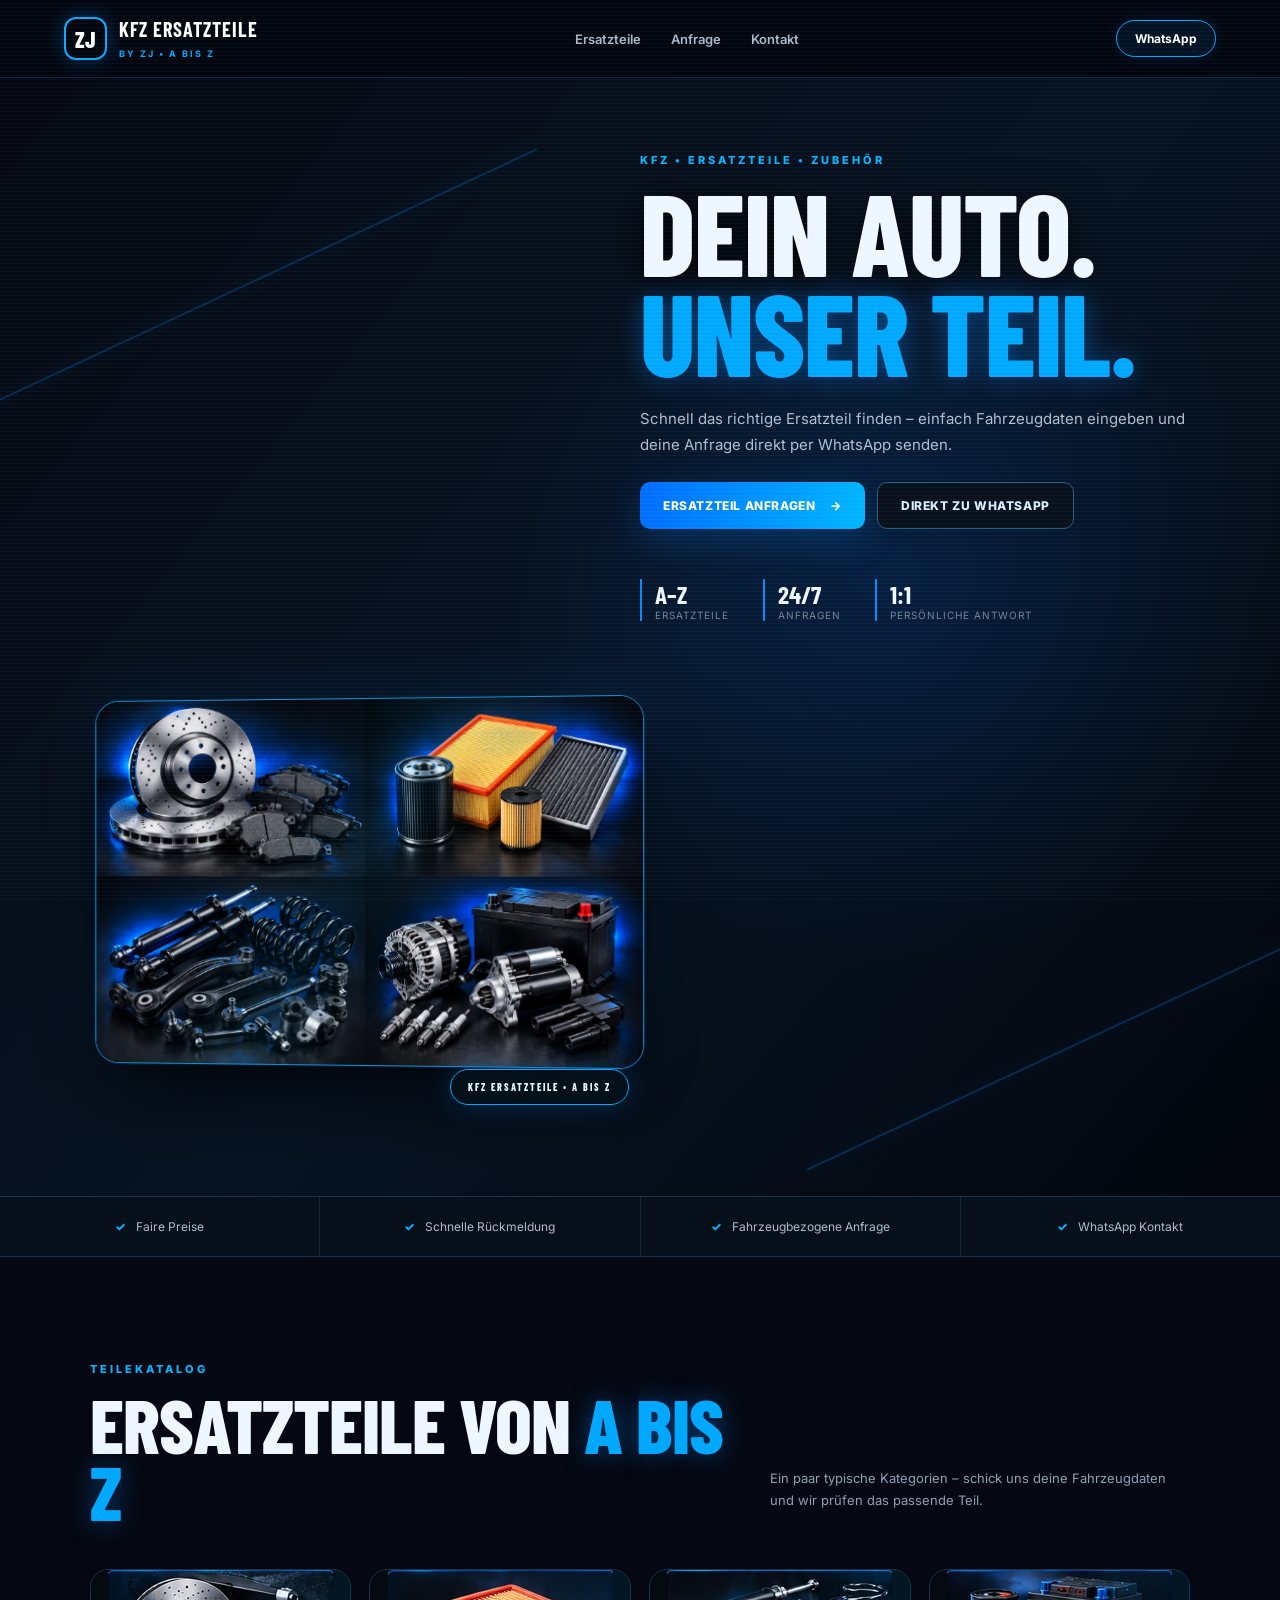
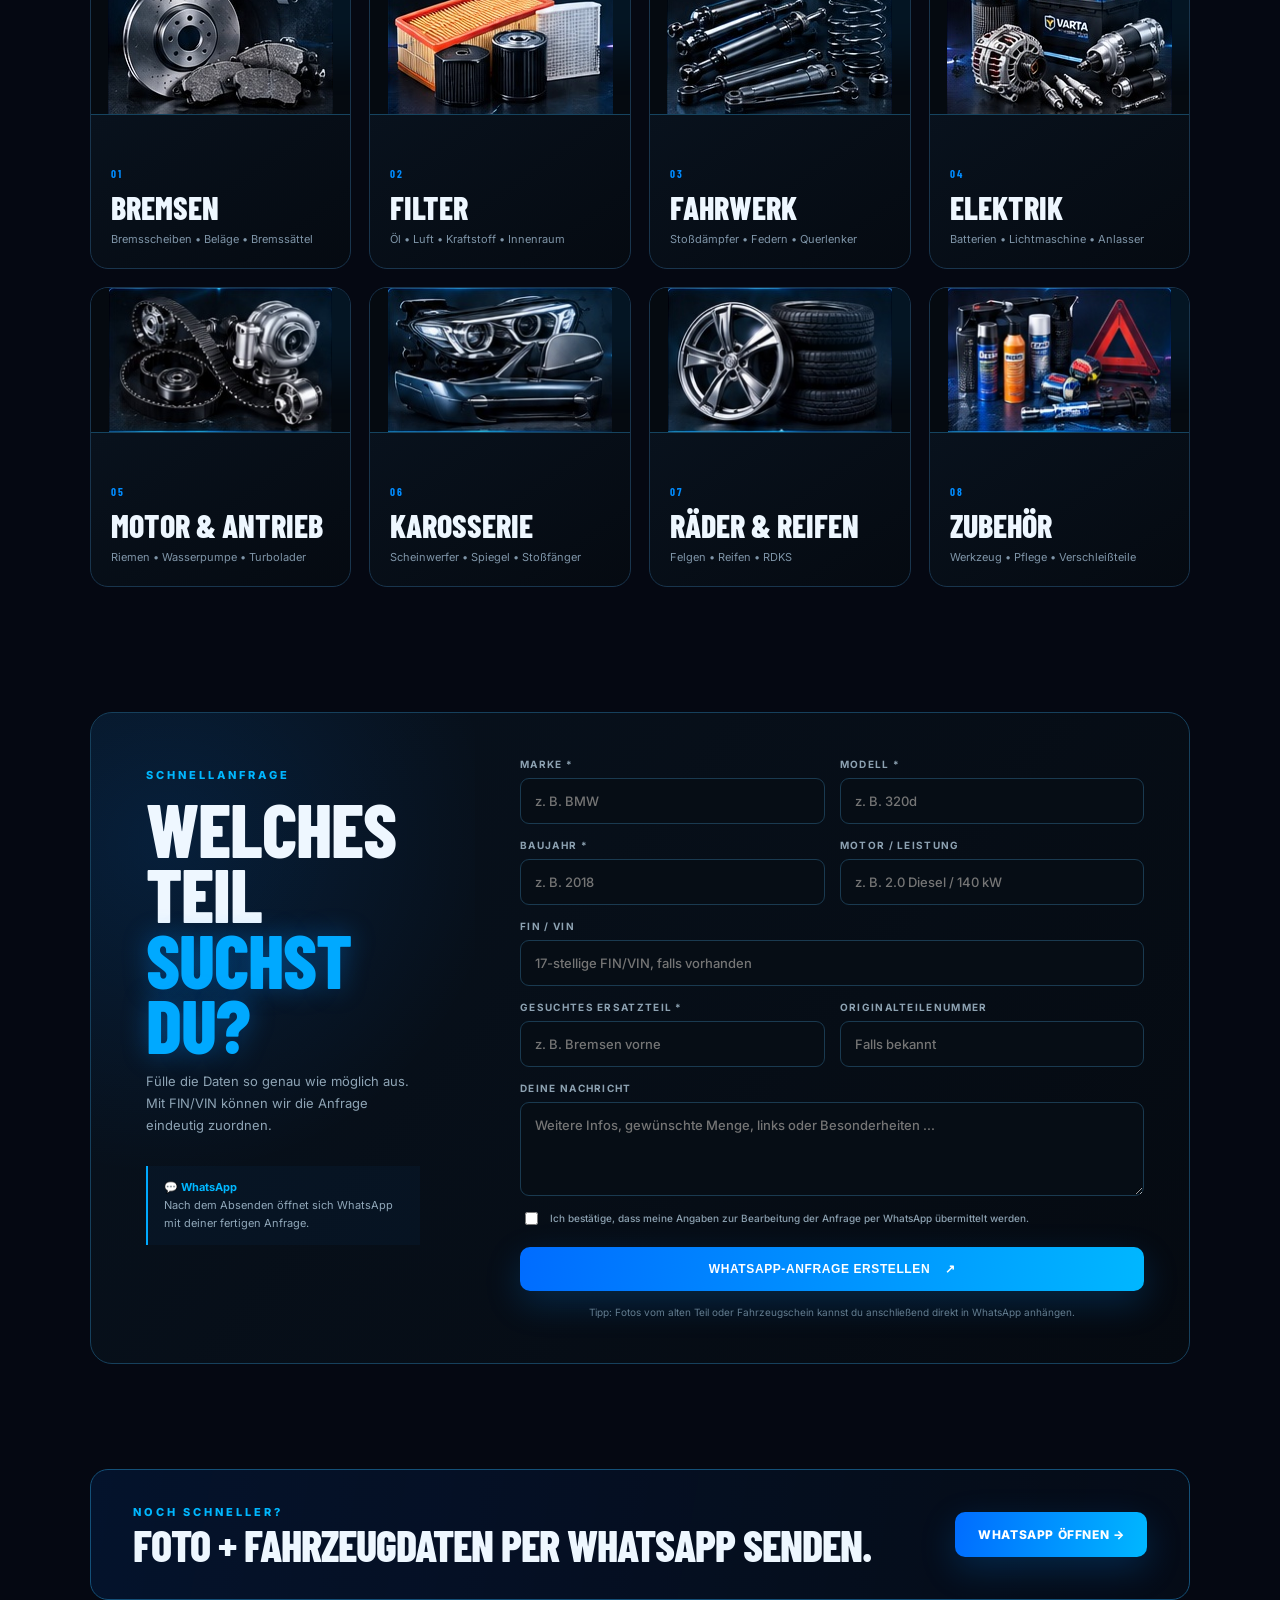
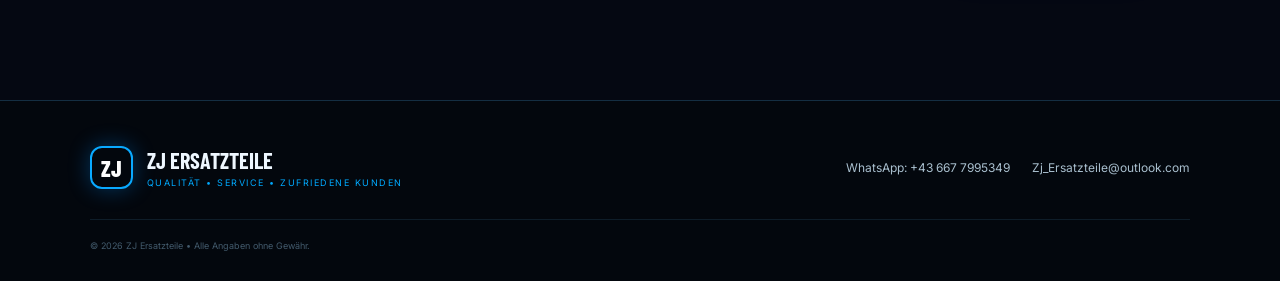
<file: index.html>
<!DOCTYPE html>
<html lang="de">
<head>
  <meta charset="UTF-8">
  <meta name="viewport" content="width=device-width, initial-scale=1.0">
  <meta name="description" content="ZJ Ersatzteile – günstige und zuverlässige KFZ-Ersatzteile. Anfrage per WhatsApp.">
  <title>ZJ Ersatzteile | KFZ-Ersatzteile von A bis Z</title>

  <link rel="preconnect" href="https://fonts.googleapis.com">
  <link rel="preconnect" href="https://fonts.gstatic.com" crossorigin>
  <link href="https://fonts.googleapis.com/css2?family=Barlow+Condensed:wght@500;600;700;800&family=Inter:wght@400;500;600;700&display=swap" rel="stylesheet">

  <link rel="stylesheet" href="style.css">
</head>

<body>

  <div class="scanlines"></div>

  <header class="site-header">
    <a class="brand" href="#start" aria-label="ZJ Ersatzteile Startseite">
      <span class="brand-mark">ZJ</span>
      <span>
        <strong>KFZ ERSATZTEILE</strong>
        <small>BY ZJ • A BIS Z</small>
      </span>
    </a>

    <nav>
      <a href="#teile">Ersatzteile</a>
      <a href="#anfrage">Anfrage</a>
      <a href="#kontakt">Kontakt</a>
    </nav>

    <a class="header-wa"
       href="https://wa.me/436677995349"
       target="_blank"
       rel="noopener">
      WhatsApp
    </a>
  </header>


  <main id="start">

    <section class="hero">

      <div class="hero-glow"></div>

      <div class="hero-copy">
        <p class="eyebrow">KFZ • ERSATZTEILE • ZUBEHÖR</p>

        <h1>
          DEIN AUTO.<br>
          <span>UNSER TEIL.</span>
        </h1>

        <p class="hero-text">
          Schnell das richtige Ersatzteil finden – einfach Fahrzeugdaten
          eingeben und deine Anfrage direkt per WhatsApp senden.
        </p>

        <div class="hero-actions">
          <a class="btn btn-primary" href="#anfrage">
            Ersatzteil anfragen <span>→</span>
          </a>

          <a class="btn btn-ghost"
             href="https://wa.me/436677995349"
             target="_blank"
             rel="noopener">
            Direkt zu WhatsApp
          </a>
        </div>

        <div class="hero-stats">
          <div>
            <b>A–Z</b>
            <span>Ersatzteile</span>
          </div>

          <div>
            <b>24/7</b>
            <span>Anfragen</span>
          </div>

          <div>
            <b>1:1</b>
            <span>Persönliche Antwort</span>
          </div>
        </div>
      </div>


      <!-- HAUPTBILD -->
      <div class="hero-art hero-showcase"
           aria-label="Original wirkende KFZ-Ersatzteile">

        <div class="showcase-frame">

          <!-- KORRIGIERT: Bild liegt im Hauptverzeichnis -->
          <img
            src="ersatzteile-showcase.png"
            alt="KFZ Ersatzteile: Bremsscheiben, Bremsbeläge, Filter, Fahrwerk, Batterie, Lichtmaschine und Anlasser">

          <div class="showcase-glow"></div>
        </div>

        <div class="showcase-label">
          KFZ ERSATZTEILE • A BIS Z
        </div>

      </div>

    </section>


    <section class="trust-row">
      <div><span>✓</span> Faire Preise</div>
      <div><span>✓</span> Schnelle Rückmeldung</div>
      <div><span>✓</span> Fahrzeugbezogene Anfrage</div>
      <div><span>✓</span> WhatsApp Kontakt</div>
    </section>


    <section id="teile" class="section">

      <div class="section-head">

        <div>
          <p class="eyebrow">TEILEKATALOG</p>

          <h2>
            Ersatzteile von <span>A bis Z</span>
          </h2>
        </div>

        <p>
          Ein paar typische Kategorien – schick uns deine Fahrzeugdaten
          und wir prüfen das passende Teil.
        </p>

      </div>


      <div class="parts-grid parts-grid-real">


        <!-- 01 BREMSEN -->
        <article class="part-tile real-part">

          <a class="real-photo"
             href="bremsen.jpg"
             target="_blank"
             rel="noopener">

            <img
              src="bremsen.jpg"
              alt="Bremsen Ersatzteile"
              loading="lazy"
              decoding="async">

          </a>

          <div>
            <span>01</span>
            <h3>Bremsen</h3>
            <p>Bremsscheiben • Beläge • Bremssättel</p>
          </div>

        </article>


        <!-- 02 FILTER -->
        <article class="part-tile real-part">

          <a class="real-photo"
             href="filter.jpg"
             target="_blank"
             rel="noopener">

            <img
              src="filter.jpg"
              alt="Filter Ersatzteile"
              loading="lazy"
              decoding="async">

          </a>

          <div>
            <span>02</span>
            <h3>Filter</h3>
            <p>Öl • Luft • Kraftstoff • Innenraum</p>
          </div>

        </article>


        <!-- 03 FAHRWERK -->
        <article class="part-tile real-part">

          <a class="real-photo"
             href="fahrwerk.jpg"
             target="_blank"
             rel="noopener">

            <img
              src="fahrwerk.jpg"
              alt="Fahrwerk Ersatzteile"
              loading="lazy"
              decoding="async">

          </a>

          <div>
            <span>03</span>
            <h3>Fahrwerk</h3>
            <p>Stoßdämpfer • Federn • Querlenker</p>
          </div>

        </article>


        <!-- 04 ELEKTRIK -->
        <article class="part-tile real-part">

          <a class="real-photo"
             href="elektrik.jpg"
             target="_blank"
             rel="noopener">

            <img
              src="elektrik.jpg"
              alt="Elektrik Ersatzteile"
              loading="lazy"
              decoding="async">

          </a>

          <div>
            <span>04</span>
            <h3>Elektrik</h3>
            <p>Batterien • Lichtmaschine • Anlasser</p>
          </div>

        </article>


        <!-- 05 MOTOR -->
        <article class="part-tile real-part">

          <a class="real-photo"
             href="motor-antrieb.jpg"
             target="_blank"
             rel="noopener">

            <img
              src="motor-antrieb.jpg"
              alt="Motor und Antrieb Ersatzteile"
              loading="lazy"
              decoding="async">

          </a>

          <div>
            <span>05</span>
            <h3>Motor &amp; Antrieb</h3>
            <p>Riemen • Wasserpumpe • Turbolader</p>
          </div>

        </article>


        <!-- 06 KAROSSERIE -->
        <article class="part-tile real-part">

          <a class="real-photo"
             href="karosserie.jpg"
             target="_blank"
             rel="noopener">

            <img
              src="karosserie.jpg"
              alt="Karosserie Ersatzteile"
              loading="lazy"
              decoding="async">

          </a>

          <div>
            <span>06</span>
            <h3>Karosserie</h3>
            <p>Scheinwerfer • Spiegel • Stoßfänger</p>
          </div>

        </article>


        <!-- 07 RÄDER -->
        <article class="part-tile real-part">

          <a class="real-photo"
             href="raeder-reifen.jpg"
             target="_blank"
             rel="noopener">

            <img
              src="raeder-reifen.jpg"
              alt="Räder und Reifen Ersatzteile"
              loading="lazy"
              decoding="async">

          </a>

          <div>
            <span>07</span>
            <h3>Räder &amp; Reifen</h3>
            <p>Felgen • Reifen • RDKS</p>
          </div>

        </article>


        <!-- 08 ZUBEHÖR -->
        <article class="part-tile real-part">

          <a class="real-photo"
             href="zubehoer.jpg"
             target="_blank"
             rel="noopener">

            <img
              src="zubehoer.jpg"
              alt="Zubehör Ersatzteile"
              loading="lazy"
              decoding="async">

          </a>

          <div>
            <span>08</span>
            <h3>Zubehör</h3>
            <p>Werkzeug • Pflege • Verschleißteile</p>
          </div>

        </article>

      </div>

    </section>


    <section id="anfrage" class="section request-section">

      <div class="request-panel">

        <div class="request-intro">

          <p class="eyebrow">SCHNELLANFRAGE</p>

          <h2>
            Welches Teil<br>
            <span>suchst du?</span>
          </h2>

          <p>
            Fülle die Daten so genau wie möglich aus.
            Mit FIN/VIN können wir die Anfrage eindeutig zuordnen.
          </p>

          <div class="mini-note">
            <b>💬 WhatsApp</b><br>
            Nach dem Absenden öffnet sich WhatsApp mit deiner fertigen Anfrage.
          </div>

        </div>


        <form id="partForm" class="request-form">

          <div class="form-row">

            <label>
              Marke *
              <input
                name="marke"
                required
                placeholder="z. B. BMW">
            </label>

            <label>
              Modell *
              <input
                name="modell"
                required
                placeholder="z. B. 320d">
            </label>

          </div>


          <div class="form-row">

            <label>
              Baujahr *
              <input
                name="baujahr"
                required
                inputmode="numeric"
                maxlength="4"
                placeholder="z. B. 2018">
            </label>

            <label>
              Motor / Leistung
              <input
                name="motor"
                placeholder="z. B. 2.0 Diesel / 140 kW">
            </label>

          </div>


          <label>
            FIN / VIN
            <input
              name="vin"
              maxlength="17"
              placeholder="17-stellige FIN/VIN, falls vorhanden">
          </label>


          <div class="form-row">

            <label>
              Gesuchtes Ersatzteil *
              <input
                name="teil"
                required
                placeholder="z. B. Bremsen vorne">
            </label>

            <label>
              Originalteilenummer
              <input
                name="teilenummer"
                placeholder="Falls bekannt">
            </label>

          </div>


          <label>
            Deine Nachricht

            <textarea
              name="nachricht"
              rows="4"
              placeholder="Weitere Infos, gewünschte Menge, links oder Besonderheiten ..."></textarea>
          </label>


          <label class="check">

            <input type="checkbox" required>

            Ich bestätige, dass meine Angaben zur Bearbeitung
            der Anfrage per WhatsApp übermittelt werden.

          </label>


          <button
            class="btn btn-primary submit-btn"
            type="submit">

            WhatsApp-Anfrage erstellen <span>↗</span>

          </button>


          <p class="form-hint">
            Tipp: Fotos vom alten Teil oder Fahrzeugschein kannst du
            anschließend direkt in WhatsApp anhängen.
          </p>

        </form>

      </div>

    </section>


    <section class="cta-band">

      <div>

        <p class="eyebrow">NOCH SCHNELLER?</p>

        <h2>
          Foto + Fahrzeugdaten per WhatsApp senden.
        </h2>

      </div>

      <a
        class="btn btn-primary"
        href="https://wa.me/436677995349?text=Hallo%20ZJ%20Ersatzteile%2C%20ich%20suche%20ein%20KFZ-Ersatzteil."
        target="_blank"
        rel="noopener">

        WhatsApp öffnen →

      </a>

    </section>

  </main>


  <footer id="kontakt">

    <div class="footer-brand">

      <div class="brand-mark">
        ZJ
      </div>

      <div>
        <strong>ZJ ERSATZTEILE</strong>
        <span>QUALITÄT • SERVICE • ZUFRIEDENE KUNDEN</span>
      </div>

    </div>


    <div class="footer-contact">

      <a
        href="https://wa.me/436677995349"
        target="_blank"
        rel="noopener">

        WhatsApp: +43 667 7995349

      </a>

      <a href="mailto:Zj_Ersatzteile@outlook.com">
        Zj_Ersatzteile@outlook.com
      </a>

    </div>


    <p class="copyright">
      © 2026 ZJ Ersatzteile • Alle Angaben ohne Gewähr.
    </p>

  </footer>


  <script src="script.js"></script>

</body>
</html>
</file>
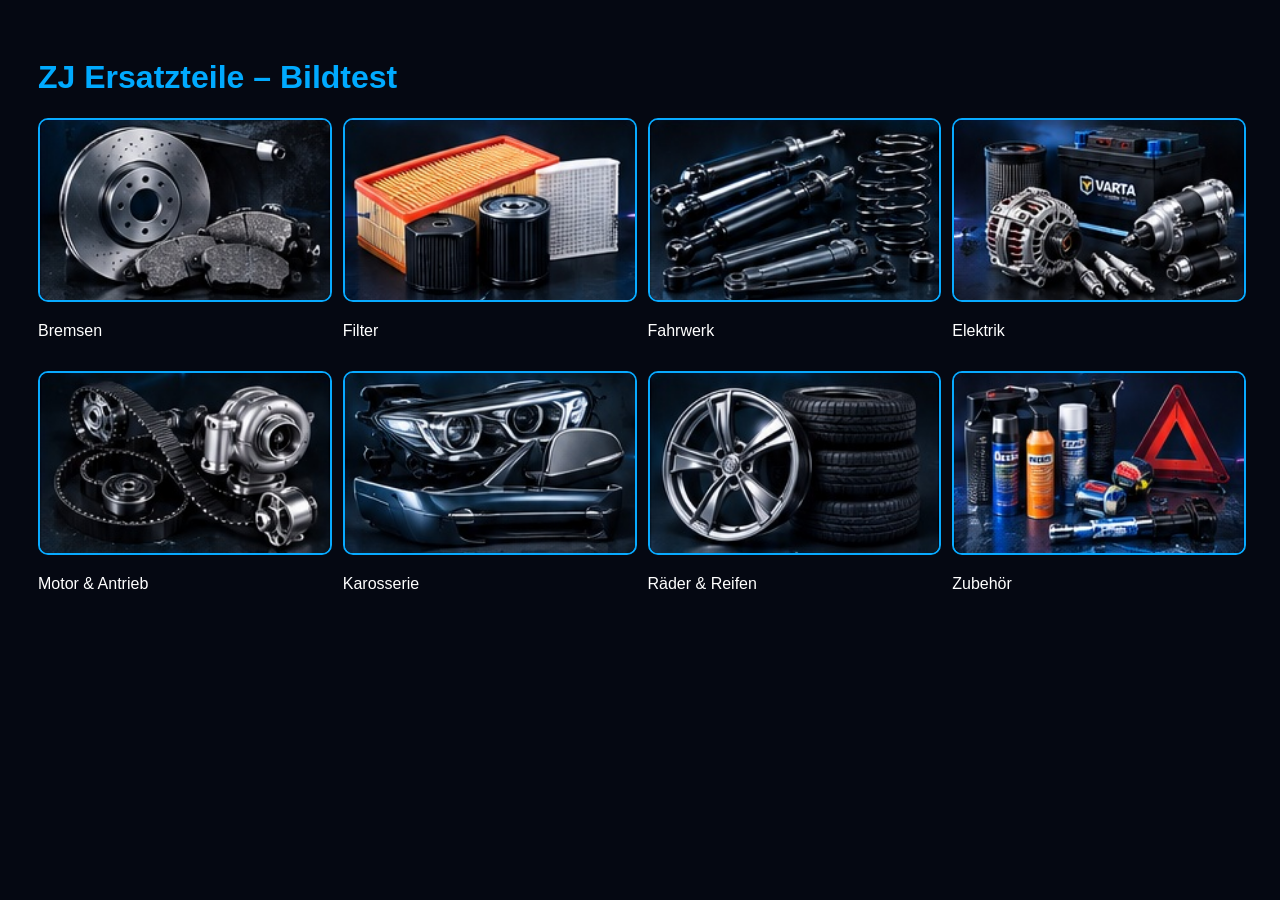
<file: bilder-test.html>
<!doctype html>
<html lang="de">
<head>
<meta charset="utf-8">
<meta name="viewport" content="width=device-width, initial-scale=1">
<title>ZJ Ersatzteile – Bilder Test</title>
<style>
body{background:#050812;color:white;font-family:Arial,sans-serif;padding:30px}
h1{color:#00aaff}
.grid{display:grid;grid-template-columns:repeat(4,1fr);gap:15px}
.grid img{width:100%;height:180px;object-fit:cover;border:2px solid #08aaff;border-radius:10px}
@media(max-width:800px){.grid{grid-template-columns:1fr 1fr}}
@media(max-width:500px){.grid{grid-template-columns:1fr}}
</style>
</head>
<body>
<h1>ZJ Ersatzteile – Bildtest</h1>
<div class="grid">
<div><img src="bremsen.jpg" alt="Bremsen"><p>Bremsen</p></div>
<div><img src="filter.jpg" alt="Filter"><p>Filter</p></div>
<div><img src="fahrwerk.jpg" alt="Fahrwerk"><p>Fahrwerk</p></div>
<div><img src="elektrik.jpg" alt="Elektrik"><p>Elektrik</p></div>
<div><img src="motor-antrieb.jpg" alt="Motor & Antrieb"><p>Motor &amp; Antrieb</p></div>
<div><img src="karosserie.jpg" alt="Karosserie"><p>Karosserie</p></div>
<div><img src="raeder-reifen.jpg" alt="Räder & Reifen"><p>Räder &amp; Reifen</p></div>
<div><img src="zubehoer.jpg" alt="Zubehör"><p>Zubehör</p></div>
</div>
</body>
</html>
</file>
<file: style.css>
*{box-sizing:border-box}html{scroll-behavior:smooth}body{margin:0;background:#050812;color:#eef7ff;font-family:Inter,Arial,sans-serif;overflow-x:hidden}.scanlines{position:fixed;inset:0;pointer-events:none;opacity:.035;background:repeating-linear-gradient(0deg,#fff 0,#fff 1px,transparent 1px,transparent 4px);z-index:20}.site-header{height:78px;display:flex;align-items:center;justify-content:space-between;padding:0 5vw;border-bottom:1px solid rgba(0,153,255,.25);background:rgba(3,7,15,.84);backdrop-filter:blur(16px);position:sticky;top:0;z-index:15}.brand{display:flex;gap:12px;align-items:center;color:#fff;text-decoration:none}.brand-mark{width:43px;height:43px;border:2px solid #09a9ff;border-radius:12px;display:grid;place-items:center;font-family:"Barlow Condensed",sans-serif;font-weight:800;font-size:23px;color:#fff;box-shadow:0 0 22px #008cff55}.brand strong{display:block;font-family:"Barlow Condensed";font-size:20px;letter-spacing:1px}.brand small{color:#00a9ff;font-size:9px;font-weight:700;letter-spacing:2px}.site-header nav{display:flex;gap:30px}.site-header nav a{color:#a8b9ca;text-decoration:none;font-size:13px;font-weight:600}.site-header nav a:hover{color:#00b7ff}.header-wa{color:#fff;text-decoration:none;border:1px solid #00aaff;padding:10px 18px;border-radius:999px;font-size:12px;font-weight:700;background:#008cff18;box-shadow:0 0 20px #008cff25}.hero{min-height:680px;display:grid;grid-template-columns:1fr 1fr;align-items:center;padding:75px 7vw 55px;position:relative;background:radial-gradient(circle at 70% 45%,#006eff25,transparent 36%),linear-gradient(130deg,#050810 0,#071323 52%,#03060c 100%);overflow:hidden}.hero:before,.hero:after{content:"";position:absolute;width:65vw;height:2px;background:#008cff;transform:rotate(-25deg);opacity:.25;box-shadow:0 0 20px #008cff}.hero:before{left:-20vw;top:22%}.hero:after{right:-25vw;bottom:18%}.hero-copy{position:relative;z-index:2;max-width:650px}.eyebrow{font-size:11px;letter-spacing:3px;color:#00b7ff;font-weight:800;margin:0 0 14px}.hero h1,.section h2,.cta-band h2{font-family:"Barlow Condensed",sans-serif;text-transform:uppercase;margin:0;line-height:.87;font-weight:800;letter-spacing:-1px}.hero h1{font-size:clamp(72px,9vw,142px);text-shadow:0 8px 40px #000}.hero h1 span,.section h2 span{color:#00a9ff;text-shadow:0 0 26px #008cff66}.hero-text{max-width:560px;color:#aebfd0;line-height:1.7;font-size:15px;margin:25px 0}.hero-actions{display:flex;gap:12px;flex-wrap:wrap}.btn{display:inline-flex;align-items:center;justify-content:center;gap:15px;text-decoration:none;border:0;cursor:pointer;font-weight:800;text-transform:uppercase;font-size:12px;letter-spacing:.6px;padding:15px 23px;border-radius:10px;transition:.2s}.btn-primary{background:linear-gradient(100deg,#006cff,#00b7ff);color:#fff;box-shadow:0 12px 35px #008cff35}.btn-primary:hover{transform:translateY(-2px);box-shadow:0 16px 40px #008cff60}.btn-ghost{border:1px solid #236180;color:#d9efff;background:#08111d}.hero-stats{display:flex;gap:34px;margin-top:50px}.hero-stats div{border-left:2px solid #008cff;padding-left:13px}.hero-stats b{display:block;font-family:"Barlow Condensed";font-size:25px}.hero-stats span{display:block;color:#72879b;font-size:10px;text-transform:uppercase;letter-spacing:1px}.hero-art{height:480px;position:relative;display:grid;place-items:center}.orbit{position:absolute;border:1px solid #009dff44;border-radius:50%;transform:rotate(-20deg)}.orbit-one{width:440px;height:240px;box-shadow:0 0 70px #007cff22}.orbit-two{width:540px;height:290px;border-style:dashed}.car-silhouette{position:relative;width:390px;height:170px;filter:drop-shadow(0 0 25px #008cff66)}.car-body{position:absolute;left:20px;bottom:45px;width:350px;height:75px;background:linear-gradient(180deg,#dff5ff,#4e677c 40%,#08111b 42%,#05090f);clip-path:polygon(4% 55%,17% 45%,30% 10%,62% 5%,78% 36%,96% 50%,100% 83%,92% 100%,7% 100%,0 80%);border:3px solid #00aaff}.car-roof{position:absolute;left:105px;top:42px;width:190px;height:90px;border-top:4px solid #e8f7ff;transform:skew(-28deg) rotate(-2deg);border-radius:80% 20% 0 0}.wheel{position:absolute;bottom:20px;width:58px;height:58px;border:11px solid #0b1119;border-radius:50%;background:#7f9aad;box-shadow:inset 0 0 0 7px #101923,0 0 0 2px #00aaff}.wheel.left{left:60px}.wheel.right{right:62px}.part-card{position:absolute;background:#07121e;border:1px solid #00a9ff66;border-radius:14px;padding:13px 17px;box-shadow:0 10px 30px #0008}.part-card span{font-size:35px;color:#00b7ff;display:block;text-align:center}.part-card small{font-size:8px;letter-spacing:2px;color:#9ab0c2}.p1{top:42px;right:8%}.p2{bottom:58px;left:3%}.p3{top:130px;left:3%}.trust-row{display:grid;grid-template-columns:repeat(4,1fr);gap:1px;background:#142536;border-top:1px solid #16344c;border-bottom:1px solid #16344c}.trust-row div{background:#07101a;padding:22px;text-align:center;color:#a9bdcd;font-size:12px}.trust-row span{color:#00b7ff;margin-right:7px;font-weight:800}.section{padding:105px 7vw}.section-head{display:flex;justify-content:space-between;align-items:end;gap:40px;margin-bottom:45px}.section h2{font-size:clamp(52px,6vw,90px)}.section-head>p{max-width:420px;color:#8da1b3;line-height:1.7;font-size:13px}.parts-grid{display:grid;grid-template-columns:repeat(3,1fr);gap:18px}.part-tile{min-height:310px;border:1px solid #19354d;background:linear-gradient(145deg,#0a1522,#050a11);border-radius:18px;padding:22px;display:flex;flex-direction:column;justify-content:space-between;overflow:hidden;position:relative}.part-tile:after{content:"";position:absolute;width:160px;height:160px;border-radius:50%;background:#008cff15;filter:blur(20px);right:-70px;top:-70px}.part-tile>div:last-child span{color:#008cff;font:700 11px "Barlow Condensed";letter-spacing:2px}.part-tile h3{font:800 32px "Barlow Condensed";text-transform:uppercase;margin:6px 0}.part-tile p{font-size:11px;color:#7f95a8;margin:0}.part-visual{height:155px;position:relative;display:grid;place-items:center}.brake .disc{width:125px;height:125px;border-radius:50%;border:18px solid #7e93a3;box-shadow:inset 0 0 0 12px #0b121a,0 0 30px #008cff28}.brake .disc:after{content:"";width:22px;height:22px;background:#07101a;border:8px dotted #9eafba;border-radius:50%;position:absolute;left:51px;top:51px}.caliper{position:absolute;width:34px;height:74px;border-radius:12px;background:#dceaf2;right:76px;top:39px;box-shadow:0 0 18px #00aaff66}.filter-box{width:125px;height:120px;border-radius:10px;background:linear-gradient(90deg,#c6d4dc 0 15%,#8c9ca7 15% 22%,#dbe5ea 22% 30%,#8b9ca7 30% 38%,#dbe5ea 38% 46%,#8b9ca7 46% 54%,#dbe5ea 54% 62%,#8b9ca7 62% 70%,#dbe5ea 70% 78%,#8b9ca7 78% 85%,#dbe5ea 85%);box-shadow:0 15px 35px #000}.filter-lines{position:absolute;width:135px;height:12px;border-top:2px solid #00b7ff;border-bottom:2px solid #00b7ff;bottom:15px}.suspension .strut{height:140px;width:24px;background:linear-gradient(90deg,#1d2933,#e5f2f7,#283541);border-radius:8px;transform:rotate(25deg)}.spring{position:absolute;width:70px;height:125px;border:11px solid #7f929e;border-radius:50%;transform:rotate(25deg);clip-path:polygon(0 0,100% 0,100% 100%,0 100%);box-shadow:0 0 15px #00aaff22}.battery-body{width:150px;height:100px;border-radius:9px;background:linear-gradient(#253746,#0c151e);border:2px solid #718694;box-shadow:0 20px 40px #000}.battery:before,.battery:after{content:"";position:absolute;top:22px;width:22px;height:12px;border-radius:4px;background:#e8f5fa}.battery:before{left:calc(50% - 55px)}.battery:after{right:calc(50% - 55px)}.battery i{position:absolute;bottom:37px;width:9px;height:45px;background:#00aaff;border-radius:5px}.battery i:first-of-type{left:calc(50% - 35px)}.battery i:last-of-type{left:calc(50% + 22px);background:#c8d7df}.engine-block{width:170px;height:100px;border-radius:12px;background:linear-gradient(135deg,#aebbc3,#26333d);border:2px solid #667b88;transform:skew(-12deg)}.engine-cap{position:absolute;width:105px;height:35px;background:#111d26;border:2px solid #78909d;border-radius:8px;top:30px}.lamp{width:155px;height:85px;border-radius:70% 30% 55% 45%;background:linear-gradient(135deg,#f5fdff,#4ca9d7 55%,#092033);border:3px solid #bcefff;box-shadow:0 0 35px #00aaff55}.grille{position:absolute;bottom:15px;width:90px;height:22px;border:3px solid #8da4b1;border-radius:50%;background:repeating-linear-gradient(90deg,transparent 0 10px,#768994 10px 13px)}.request-section{padding-top:20px}.request-panel{display:grid;grid-template-columns:.7fr 1.3fr;border:1px solid #16405c;border-radius:22px;overflow:hidden;background:linear-gradient(130deg,#08121e,#050a11)}.request-intro{padding:55px;background:radial-gradient(circle at 20% 20%,#007cff22,transparent 55%)}.request-intro h2{font-size:75px}.request-intro>p:not(.eyebrow){color:#8ea4b5;line-height:1.7;font-size:13px;max-width:390px}.mini-note{border-left:2px solid #00aaff;padding:13px 16px;background:#008cff0b;color:#91a8ba;font-size:11px;line-height:1.6;margin-top:30px}.mini-note b{color:#00b7ff}.request-form{padding:45px;display:flex;flex-direction:column;gap:15px}.form-row{display:grid;grid-template-columns:1fr 1fr;gap:15px}label{display:flex;flex-direction:column;gap:8px;color:#8da2b2;font-size:10px;text-transform:uppercase;letter-spacing:1.3px;font-weight:700}input,textarea{width:100%;background:#060d15;border:1px solid #1a3a50;border-radius:9px;color:#f4fbff;padding:14px;font:500 13px Inter;outline:none}input:focus,textarea:focus{border-color:#00aaff;box-shadow:0 0 0 3px #00aaff12}textarea{resize:vertical}.check{flex-direction:row;align-items:flex-start;text-transform:none;letter-spacing:0;font-size:10px;line-height:1.5;font-weight:500}.check input{width:15px;margin-top:1px;accent-color:#009fff}.submit-btn{margin-top:4px;width:100%}.form-hint{font-size:10px;color:#637c8f;text-align:center;margin:0}.cta-band{margin:0 7vw 100px;padding:35px 42px;border:1px solid #145078;border-radius:18px;display:flex;align-items:center;justify-content:space-between;gap:20px;background:linear-gradient(100deg,#006cff1c,#00aaff05)}.cta-band h2{font-size:44px}.cta-band .eyebrow{margin-bottom:7px}footer{border-top:1px solid #142e42;padding:45px 7vw 30px;display:grid;grid-template-columns:1fr auto;gap:30px;background:#03070d}.footer-brand{display:flex;align-items:center;gap:14px}.footer-brand strong{display:block;font:700 22px "Barlow Condensed"}.footer-brand span{display:block;color:#00aaff;font-size:9px;letter-spacing:1.5px;margin-top:4px}.footer-contact{display:flex;gap:22px;align-items:center}.footer-contact a{color:#a9bfce;text-decoration:none;font-size:12px}.footer-contact a:hover{color:#00b7ff}.copyright{grid-column:1/-1;color:#435b6d;font-size:9px;margin:0;padding-top:20px;border-top:1px solid #0e1d29}@media(max-width:900px){.site-header nav{display:none}.hero{grid-template-columns:1fr;padding-top:60px}.hero-art{height:350px;margin-top:20px}.parts-grid{grid-template-columns:1fr 1fr}.request-panel{grid-template-columns:1fr}.request-intro{padding:40px}.cta-band{flex-direction:column;align-items:flex-start}.footer-contact{flex-direction:column;align-items:flex-end}}@media(max-width:620px){.site-header{padding:0 18px}.brand strong{font-size:16px}.header-wa{padding:8px 12px}.hero,.section{padding-left:20px;padding-right:20px}.hero h1{font-size:66px}.hero-art{transform:scale(.78);margin:-30px 0}.trust-row{grid-template-columns:1fr 1fr}.parts-grid{grid-template-columns:1fr}.section-head{display:block}.section-head>p{margin-top:20px}.form-row{grid-template-columns:1fr}.request-form{padding:25px 20px}.request-intro h2{font-size:62px}.cta-band{margin-left:20px;margin-right:20px;padding:28px}.cta-band h2{font-size:37px}footer{padding:35px 20px;display:block}.footer-contact{align-items:flex-start;margin-top:25px}.copyright{margin-top:25px}}

.hero-showcase{height:520px;position:relative;display:flex;align-items:center;justify-content:center}
.showcase-frame{width:min(620px,100%);position:relative;border:1px solid #168dd0;border-radius:24px;overflow:hidden;background:#050a11;box-shadow:0 0 0 1px #001c31,0 25px 80px #000,0 0 65px #008cff32;transform:perspective(1100px) rotateY(-4deg)}
.showcase-frame img{display:block;width:100%;height:auto;aspect-ratio:1536/1024;object-fit:cover}
.showcase-frame:after{content:"";position:absolute;inset:0;background:linear-gradient(120deg,transparent 30%,#00b7ff16 48%,transparent 62%);pointer-events:none}
.showcase-glow{position:absolute;inset:-30px;background:#008cff24;filter:blur(45px);z-index:-1}
.showcase-label{position:absolute;right:2%;bottom:7%;padding:11px 17px;border:1px solid #00aaff;border-radius:999px;background:#04101bdf;color:#dff7ff;font:800 10px "Barlow Condensed";letter-spacing:2px;box-shadow:0 0 30px #008cff44}
@media(max-width:900px){.hero-showcase{height:auto;min-height:330px;margin-top:20px}.showcase-frame{transform:none}.showcase-label{right:4%;bottom:5%}}
@media(max-width:620px){.hero-showcase{transform:none;min-height:250px}.showcase-frame{border-radius:16px}.showcase-label{font-size:8px;padding:8px 11px}}

.parts-grid-real{grid-template-columns:repeat(4,1fr)}
.real-part{min-height:300px;padding:0 0 22px}
.real-photo{height:165px;overflow:hidden;background:#03070c;border-bottom:1px solid #16445f}
.real-photo img{width:100%;height:100%;display:block;object-fit:cover;transition:transform .35s ease}
.real-part:hover .real-photo img{transform:scale(1.06)}
.real-part>div:last-child{padding:18px 20px 0}
@media(max-width:1100px){.parts-grid-real{grid-template-columns:repeat(2,1fr)}}
@media(max-width:620px){.parts-grid-real{grid-template-columns:1fr}.real-photo{height:190px}}

.real-photo {
  display: flex !important;
  height: 145px !important;
  width: 100% !important;
  overflow: hidden !important;
  background: #050a10 !important;
  border: 0 !important;
  border-bottom: 1px solid #16445f !important;
  align-items: center !important;
  justify-content: center !important;
}

.real-photo img {
  display: block !important;
  width: 100% !important;
  height: 100% !important;
  object-fit: contain !important;
  opacity: 1 !important;
  visibility: visible !important;
  position: relative !important;
  image-rendering: auto !important;
  transition: none !important;
}

@media(max-width:620px) {
  .parts-grid-real {
    grid-template-columns: 1fr;
  }

  .real-photo {
    height: 160px !important;
  }
}
</file>
